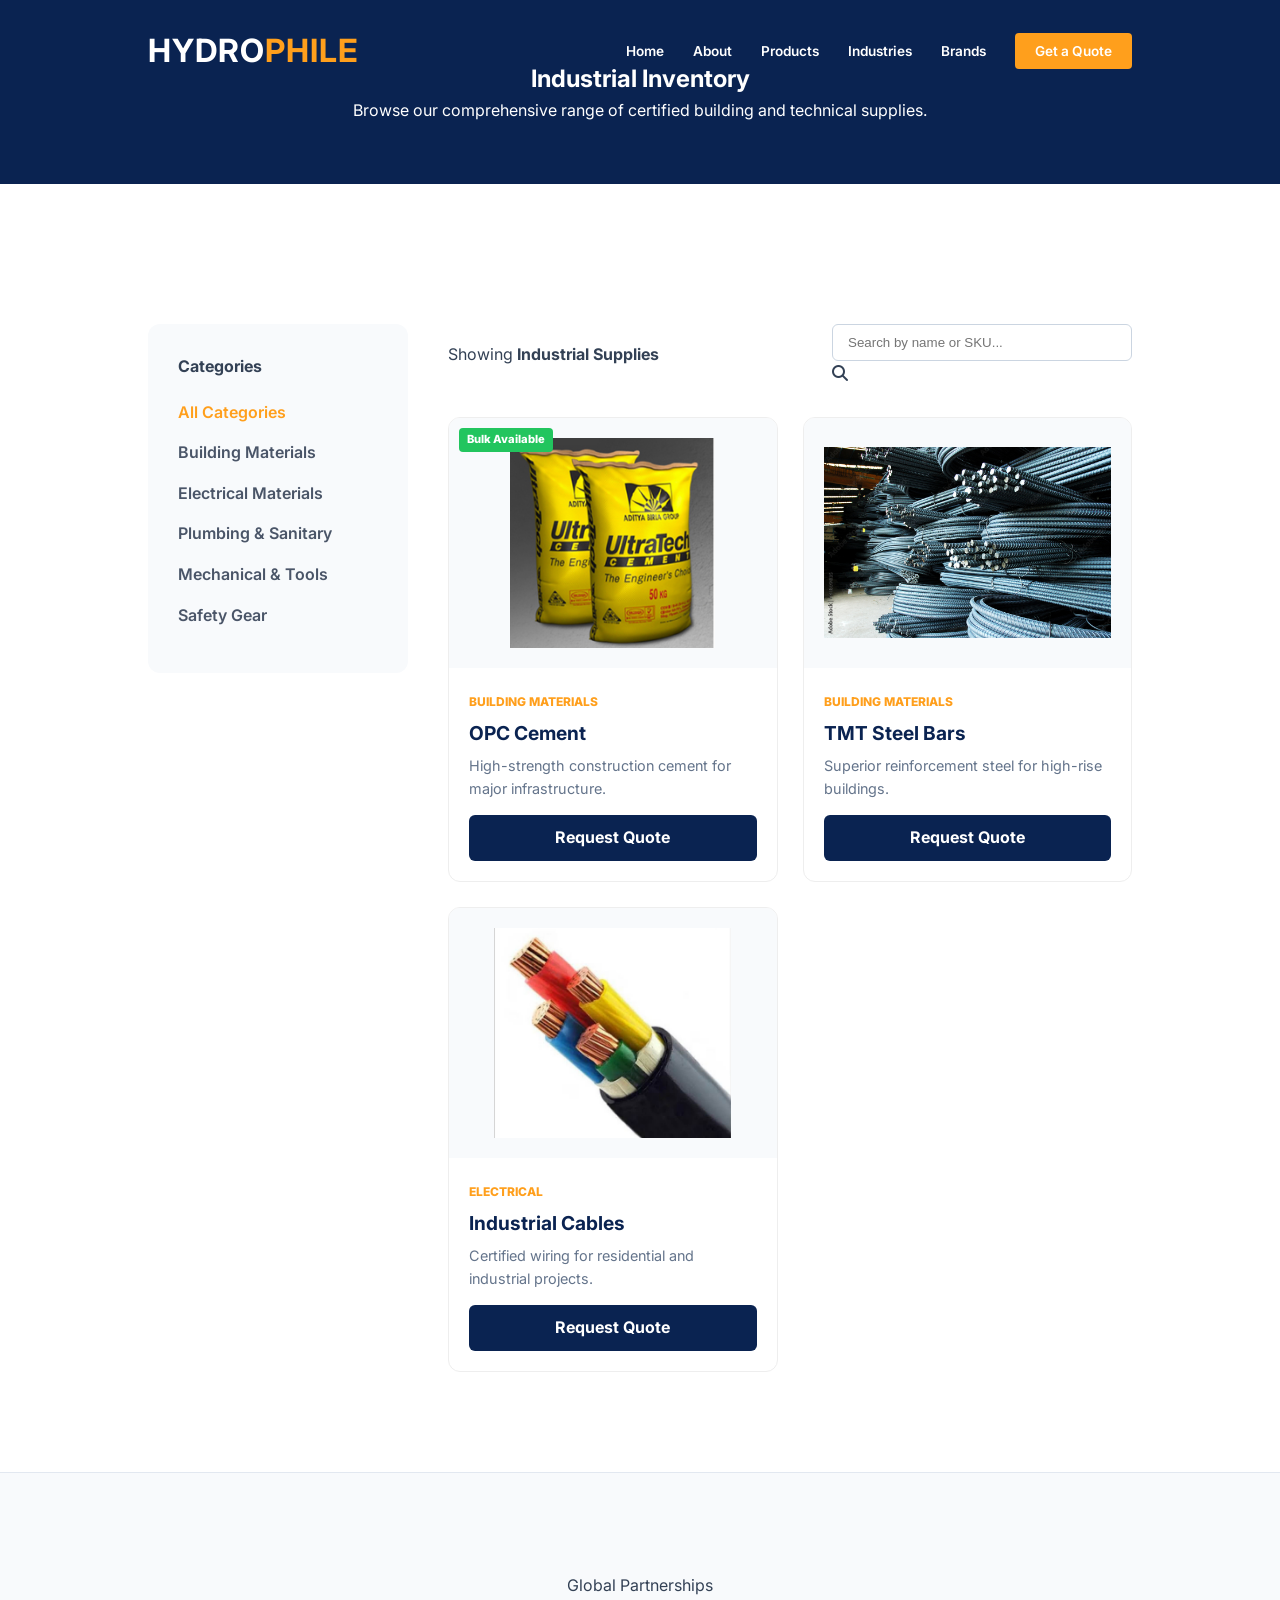
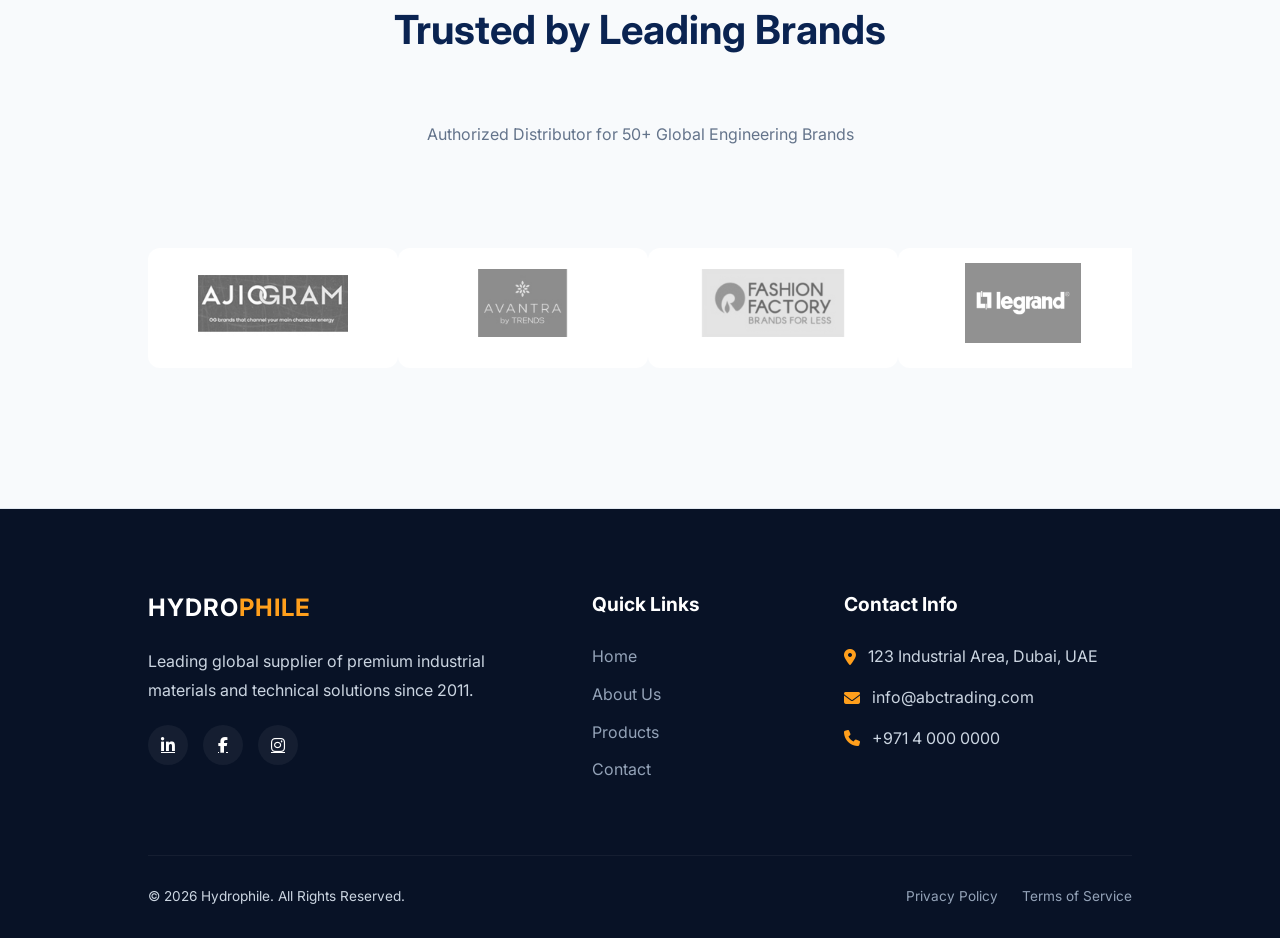
<file: pages/products.html>
<!DOCTYPE html>
<html lang="en">
<head>
    <meta charset="UTF-8">
    <title>Hydrophile | Premium Industrial Supplies</title>
    <meta name="viewport" content="width=device-width, initial-scale=1.0">
    
    <link rel="icon" href="data:;base64,iVBORw0KGgo=">

    <link href="https://fonts.googleapis.com/css2?family=Montserrat:wght@700;800;900&family=Inter:wght@400;600&display=swap" rel="stylesheet">
    <link rel="stylesheet" href="https://cdnjs.cloudflare.com/ajax/libs/font-awesome/6.4.0/css/all.min.css">
    <link rel="stylesheet" href="../assets/css/style.css">
</head>
<body>

<header class="header">
    <div class="container header-flex">
        <h1 class="logo">Hydro<span>phile</span></h1>
        <nav class="main-nav">
            <a href="../index.html">Home</a>
            <a href="about.html">About</a>
            <a href="products.html">Products</a>
            <a href="#industries">Industries</a>
            <a href="#brands">Brands</a>
            <a href="contactus.html" class="btn-nav">Get a Quote</a>
        </nav>
    </div>
</header>

<section class="products-hero">
    <div class="container">
        <h1>Industrial Inventory</h1>
        <p>Browse our comprehensive range of certified building and technical supplies.</p>
    </div>
</section>

<section class="products-section section-padding">
    <div class="container">
        <div class="product-layout">
            
            <aside class="product-sidebar">
                <div class="filter-box">
                    <h4>Categories</h4>
                    <ul class="category-list">
                        <li><a href="#" class="active">All Categories</a></li>
                        <li><a href="#">Building Materials</a></li>
                        <li><a href="#">Electrical Materials</a></li>
                        <li><a href="#">Plumbing & Sanitary</a></li>
                        <li><a href="#">Mechanical & Tools</a></li>
                        <li><a href="#">Safety Gear</a></li>
                    </ul>
                </div>
            </aside>

            <main class="product-main">
                <div class="product-controls">
                    <p>Showing <strong>Industrial Supplies</strong></p>
                    <div class="search-wrapper">
                        <input type="text" placeholder="Search by name or SKU...">
                        <i class="fas fa-search"></i>
                    </div>
                </div>

                <div class="product-grid">
                    <div class="product-card">
                        <div class="p-img">
                            <img src="../assets/images/product/cement.jpg" alt="OPC Cement">
                            <span class="p-badge">Bulk Available</span>
                        </div>
                        <div class="p-details">
                            <span class="p-cat">Building Materials</span>
                            <h3>OPC Cement</h3>
                            <p>High-strength construction cement for major infrastructure.</p>
                            <a href="#" class="btn-product">Request Quote</a>
                        </div>
                    </div>

                    <div class="product-card">
                        <div class="p-img">
                            <img src="../assets/images/product/tmt.jpg" alt="Steel Bars">
                        </div>
                        <div class="p-details">
                            <span class="p-cat">Building Materials</span>
                            <h3>TMT Steel Bars</h3>
                            <p>Superior reinforcement steel for high-rise buildings.</p>
                            <a href="#" class="btn-product">Request Quote</a>
                        </div>
                    </div>

                    <div class="product-card">
                        <div class="p-img">
                            <img src="../assets/images/product/cable.jpg" alt="Cables">
                        </div>
                        <div class="p-details">
                            <span class="p-cat">Electrical</span>
                            <h3>Industrial Cables</h3>
                            <p>Certified wiring for residential and industrial projects.</p>
                            <a href="#" class="btn-product">Request Quote</a>
                        </div>
                    </div>
                </div>
            </main>
        </div>
    </div>
</section>

<section class="brands-section section-padding gray-bg" id="brands">
    <div class="container">
        <div class="section-header-central">
            <span class="sub-title">Global Partnerships</span>
            <h2 class="section-title">Trusted by Leading Brands</h2>
            <p class="brand-desc">Authorized Distributor for 50+ Global Engineering Brands</p>
        </div>

        <div class="brand-slider-container">
            <div class="brand-slider-track">
                <div class="brand-item">
                    <img src="../assets/images/logos/ajiogram-pb_1.jpg" alt="CEMENT CORP" class="brand-logo">
                </div>
                <div class="brand-item">
                    <img src="../assets/images/logos/avantra.jpg" alt="STEEL TECH" class="brand-logo">
                </div>
                <div class="brand-item">
                    <img src="../assets/images/logos/fashion-factory.jpg" alt="GLOBAL WIRES" class="brand-logo">
                </div>
                <div class="brand-item">
                    <img src="../assets/images/logos/LEGRAND-LOGO.png" alt="INDUSTRIAL TOOLS" class="brand-logo">
                </div>
                <div class="brand-item">
                    <img src="../assets/images/logos/LEGRAND-LOGO.png" alt="POWER BUILD" class="brand-logo">
                </div>
                <div class="brand-item">
                    <img src="../assets/images/logos/Untitled-design-1-1.png" alt="SAFETY FIRST" class="brand-logo">
                </div>
                
                <div class="brand-item"><img src="../assets/images/logos/ajiogram-pb_1.jpg" alt="Logo" class="brand-logo"></div>
                <div class="brand-item"><img src="../assets/images/logos/avantra.jpg" alt="Logo" class="brand-logo"></div>
                <div class="brand-item"><img src="../assets/images/logos/fashion-factory.jpg" alt="Logo" class="brand-logo"></div>
                <div class="brand-item"><img src="../assets/images/logos/LEGRAND-LOGO.png" alt="Logo" class="brand-logo"></div>
            </div>
        </div>
    </div>
</section>

<footer class="footer-main">
    <div class="container">
        <div class="footer-top-grid">
            <div class="footer-brand">
                <h2 class="logo">Hydro<span>phile</span></h2>
                <p>Leading global supplier of premium industrial materials and technical solutions since 2011.</p>
                <div class="social-links">
                    <a href="#"><i class="fab fa-linkedin-in"></i></a>
                    <a href="#"><i class="fab fa-facebook-f"></i></a>
                    <a href="#"><i class="fab fa-instagram"></i></a>
                </div>
            </div>
            <div class="footer-links">
                <h4>Quick Links</h4>
                <ul>
                    <li><a href="#home">Home</a></li>
                    <li><a href="#about">About Us</a></li>
                    <li><a href="#products">Products</a></li>
                    <li><a href="#contact">Contact</a></li>
                </ul>
            </div>
            <div class="footer-contact">
                <h4>Contact Info</h4>
                <p><i class="fas fa-location-dot"></i> 123 Industrial Area, Dubai, UAE</p>
                <p><i class="fas fa-envelope"></i> info@abctrading.com</p>
                <p><i class="fas fa-phone"></i> +971 4 000 0000</p>
            </div>
        </div>
        <div class="footer-bottom">
            <p>© 2026 Hydrophile. All Rights Reserved.</p>
            <div class="footer-legal">
                <a href="#">Privacy Policy</a>
                <a href="#">Terms of Service</a>
            </div>
        </div>
    </div>
</footer>

<script src="../assets/js/main.js"></script>
</body>
</html>
</file>
<file: assets/css/style.css>
:root {
    --primary: #0a2351;      
    --accent: #ff9f1c;       
    --white: #ffffff;
    --bg-light: #f8fafc;
    --transition: all 0.4s cubic-bezier(0.165, 0.84, 0.44, 1);
}

* { margin: 0; padding: 0; box-sizing: border-box; }
body { font-family: 'Inter', sans-serif; color: #334155; line-height: 1.6; overflow-x: hidden; }
.container { max-width: 80%; margin: 0 auto; padding: 0 20px; }
.section-padding { padding: 100px 0; }
.gray-bg { background: var(--bg-light); }

/* HEADER */
.header {
    position: absolute; top: 0; left: 0; width: 100%; z-index: 1000;
    padding: 25px 0; transition: var(--transition);
}
.header.scrolled {
    position: fixed; background: var(--primary); padding: 15px 0;
    box-shadow: 0 10px 30px rgba(0,0,0,0.1);
}
.header-flex { display: flex; justify-content: space-between; align-items: center; }
.logo { color: var(--white); text-transform: uppercase; letter-spacing: 1px; }
.logo span { color: var(--accent); }
.main-nav a { color: var(--white); text-decoration: none; margin-left: 25px; font-weight: 600; font-size: 0.85rem; }
.btn-nav { background: var(--accent); padding: 10px 20px !important; border-radius: 4px; }

/* BANNER / HERO SLIDER */
.hero-slider { height: 100vh; position: relative; width: 100%; background: #000; }
.slide {
    position: absolute; inset: 0; width: 100%; height: 100%;
    background-size: cover; background-position: center;
    display: flex; align-items: center; opacity: 0; transition: opacity 1s ease;
}
.slide.active { opacity: 1; }
.hero-content { padding-left: 8%; color: var(--white); max-width: 850px; }
.hero-content h2 { font-size: clamp(2.5rem, 6vw, 4.5rem); line-height: 1.1; margin-bottom: 20px; font-weight: 900; }
.tagline { background: var(--accent); padding: 5px 12px; border-radius: 4px; font-weight: 800; font-size: 0.8rem; margin-bottom: 15px; display: inline-block; }

/* --- ENHANCED ABOUT SECTION --- */
.about-section {
    background: #ffffff;
    overflow: hidden;
}

.about-grid {
    display: grid;
    grid-template-columns: 1fr 1fr;
    gap: 80px;
    align-items: center;
}

/* Image/Visual Side */
.about-visual {
    position: relative;
    padding: 20px;
}

.image-stack {
    position: relative;
    z-index: 2;
    border-radius: 15px;
    overflow: hidden;
    box-shadow: 0 25px 50px rgba(0,0,0,0.15);
}

.about-img-main {
    width: 100%;
    height: auto;
    display: block;
    transition: var(--transition);
}

.image-stack:hover .about-img-main {
    transform: scale(1.05);
}

.exp-badge {
    position: absolute;
    bottom: 30px;
    right: -20px;
    background: var(--accent);
    color: var(--white);
    padding: 20px 30px;
    border-radius: 12px;
    text-align: center;
    box-shadow: 0 15px 30px rgba(255, 159, 28, 0.3);
}

.exp-badge .number {
    display: block;
    font-size: 2.2rem;
    font-weight: 900;
    line-height: 1;
}

.exp-badge p {
    font-size: 0.75rem;
    text-transform: uppercase;
    font-weight: 700;
    margin-top: 5px;
}

.shape-box {
    position: absolute;
    top: -30px;
    left: -30px;
    width: 70%;
    height: 90%;
    background: var(--bg-light);
    border-radius: 15px;
    z-index: 1;
}

/* Text Content Side */
.sub-heading {
    color: var(--accent);
    font-weight: 800;
    text-transform: uppercase;
    letter-spacing: 2px;
    display: block;
    margin-bottom: 15px;
}

.main-title {
    font-size: 3rem;
    color: var(--primary);
    line-height: 1.2;
    margin-bottom: 25px;
}

.accent-text { color: var(--accent); }

.desc {
    font-size: 1.1rem;
    color: #666;
    margin-bottom: 40px;
}

/* Feature Grid */
.about-features {
    margin-bottom: 40px;
}

.feature-item {
    display: flex;
    gap: 20px;
    margin-bottom: 25px;
}

.f-icon {
    width: 60px;
    height: 60px;
    background: #f1f5f9;
    color: var(--primary);
    display: flex;
    align-items: center;
    justify-content: center;
    font-size: 1.5rem;
    border-radius: 12px;
    transition: var(--transition);
}

.feature-item:hover .f-icon {
    background: var(--primary);
    color: var(--white);
}

.f-info h4 {
    font-size: 1.2rem;
    color: var(--primary);
    margin-bottom: 5px;
}

/* --- WHY CHOOSE US MODERN --- */
.why-choose-section {
    background-color: #fcfdfe; /* Very light blue tint */
}

.section-header-central {
    text-align: center;
    margin-bottom: 60px;
}

.why-grid-modern {
    display: grid;
    grid-template-columns: repeat(auto-fit, minmax(260px, 1fr));
    gap: 30px;
}

.why-card {
    background: var(--white);
    padding: 40px 30px;
    border-radius: 15px;
    border: 1px solid #edf2f7;
    transition: var(--transition);
    position: relative;
    overflow: hidden;
}

.why-card:hover {
    transform: translateY(-12px);
    box-shadow: 0 20px 40px rgba(10, 35, 81, 0.1);
    border-color: var(--accent);
}

.why-icon-box {
    width: 70px;
    height: 70px;
    background: #fdf2e2; /* Light accent tint */
    color: var(--accent);
    display: flex;
    align-items: center;
    justify-content: center;
    font-size: 1.8rem;
    border-radius: 12px;
    margin-bottom: 25px;
    transition: var(--transition);
}

.why-card:hover .why-icon-box {
    background: var(--accent);
    color: var(--white);
}

.why-card h3 {
    color: var(--primary);
    font-size: 1.4rem;
    margin-bottom: 15px;
}

.why-card p {
    font-size: 0.95rem;
    color: #64748b;
    margin-bottom: 20px;
    line-height: 1.6;
}

.check-list {
    list-style: none;
    padding: 0;
    border-top: 1px solid #f1f5f9;
    padding-top: 20px;
}

.check-list li {
    font-size: 0.85rem;
    font-weight: 700;
    color: var(--primary);
    margin-bottom: 8px;
    display: flex;
    align-items: center;
    gap: 10px;
}

.check-list i {
    color: var(--accent);
    font-size: 0.8rem;
}

/* BUTTONS */
.btn { padding: 16px 35px; border-radius: 50px; text-decoration: none; font-weight: 700; display: inline-block; transition: var(--transition); }
.btn-primary { background: var(--accent); color: var(--white); border: 2px solid var(--accent); }
.btn-primary:hover { background: transparent; color: var(--accent); }
.btn-outline { border: 2px solid var(--white); color: var(--white); margin-left: 15px; }

/* GRID & CARDS */
.section-title { text-align: center; font-size: 2.5rem; color: var(--primary); margin-bottom: 60px; }
.grid { display: grid; grid-template-columns: repeat(auto-fit, minmax(280px, 1fr)); gap: 30px; }
.card { background: var(--white); padding: 40px; border-radius: 12px; text-align: center; box-shadow: 0 5px 20px rgba(0,0,0,0.05); transition: var(--transition); }
.card:hover { transform: translateY(-10px); }
.card-icon { font-size: 3rem; color: var(--accent); margin-bottom: 20px; }

/* STATS */
.stats-bar { background: var(--primary); color: var(--white); padding: 60px 0; }
.grid-stats { display: flex; justify-content: space-around; text-align: center; }
.grid-stats h3 { font-size: 3rem; color: var(--accent); }

/* CTA */
.cta-section { background: var(--primary); color: var(--white); padding: 100px 0; text-align: center; }
.cta-section h2 { font-size: 3rem; margin-bottom: 20px; }

/* --- PREMIUM STATS --- */
.stats-premium {
    background: var(--primary);
    padding: 60px 0;
    position: relative;
    z-index: 5;
}

.stats-grid-modern {
    display: grid;
    grid-template-columns: repeat(auto-fit, minmax(220px, 1fr));
    gap: 30px;
}

.stat-card {
    display: flex;
    align-items: center;
    gap: 20px;
    padding: 20px;
    border-right: 1px solid rgba(255,255,255,0.1);
}

.stat-card:last-child { border-right: none; }

.stat-icon {
    font-size: 2.5rem;
    color: var(--accent);
}

.stat-info h3 {
    color: var(--white);
    font-size: 2.2rem;
    font-weight: 800;
    line-height: 1;
}

.stat-info p {
    color: rgba(255,255,255,0.7);
    font-size: 0.9rem;
    margin-top: 5px;
}

/* --- MODERN CTA --- */
.cta-modern {
    position: relative;
    padding: 100px 0;
    background: url('../images/cta-bg.jpg') no-repeat center/cover;
    background-attachment: fixed; /* Parallax effect */
    color: var(--white);
    text-align: center;
}

.cta-overlay {
    position: absolute;
    inset: 0;
    background: linear-gradient(rgba(10, 35, 81, 0.9), rgba(10, 35, 81, 0.8));
}

.cta-content { position: relative; z-index: 2; }

.cta-text span {
    color: var(--accent);
    font-weight: 800;
    text-transform: uppercase;
    letter-spacing: 2px;
}

.cta-text h2 {
    font-size: 3rem;
    margin: 15px 0 25px;
}

.cta-actions {
    display: flex;
    justify-content: center;
    gap: 20px;
    margin-top: 40px;
}

.btn-outline-white {
    padding: 16px 35px;
    border-radius: 50px;
    border: 2px solid var(--white);
    color: var(--white);
    text-decoration: none;
    font-weight: 700;
    transition: var(--transition);
}

.btn-outline-white:hover {
    background: var(--white);
    color: var(--primary);
}

/* --- BRANDS SECTION --- */
.brands-section {
    background-color: #f8fafc;
    border-top: 1px solid #e2e8f0;
    border-bottom: 1px solid #e2e8f0;
}

.brand-desc {
    max-width: 600px;
    margin: 0 auto 50px;
    text-align: center;
    color: #64748b;
}

.brand-grid {
    display: grid;
    grid-template-columns: repeat(auto-fit, minmax(180px, 1fr));
    gap: 20px;
    align-items: center;
}

.brand-item {
    background: var(--white);
    padding: 30px 20px;
    border-radius: 12px;
    display: flex;
    flex-direction: column;
    align-items: center;
    justify-content: center;
    transition: var(--transition);
    border: 1px solid transparent;
    cursor: pointer;
}

.brand-logo {
    max-width: 120px;
    height: auto;
    filter: grayscale(100%); /* Professional B2B Look */
    opacity: 0.6;
    transition: var(--transition);
    margin-bottom: 10px;
}

.brand-name {
    font-size: 0.75rem;
    font-weight: 800;
    color: var(--primary);
    text-transform: uppercase;
    letter-spacing: 1px;
    opacity: 0;
    transition: var(--transition);
}

/* Hover Effects */
.brand-item:hover {
    background: #ffffff;
    border-color: var(--accent);
    box-shadow: 0 10px 25px rgba(0,0,0,0.05);
    transform: translateY(-5px);
}

.brand-item:hover .brand-logo {
    filter: grayscale(0%);
    opacity: 1;
}

.brand-item:hover .brand-name {
    opacity: 1;
}

.brand-footer {
    margin-top: 50px;
    text-align: center;
    padding-top: 25px;
    border-top: 1px dashed #cbd5e1;
}

.brand-footer p {
    font-weight: 700;
    color: var(--primary);
    font-size: 0.9rem;
    text-transform: uppercase;
    letter-spacing: 1px;
}

/* --- BRAND SLIDER STYLES --- */
.brand-slider-container {
    width: 100%;
    overflow: hidden; /* Hides the logos outside the container */
    padding: 40px 0;
    position: relative;
}

/* The track that moves */
.brand-slider-track {
    display: flex;
    width: calc(250px * 10); /* Adjust based on item width * total items */
    animation: scrollBrands 25s linear infinite;
}

/* Individual Brand Box */
.brand-item {
    width: 250px;
    height: 120px;
    display: flex;
    align-items: center;
    justify-content: center;
    padding: 20px;
    flex-shrink: 0;
}

.brand-logo {
    max-width: 150px;
    max-height: 80px;
    filter: grayscale(100%);
    opacity: 0.6;
    transition: var(--transition);
}

.brand-item:hover .brand-logo {
    filter: grayscale(0%);
    opacity: 1;
    transform: scale(1.1);
}

/* The Scrolling Animation */
@keyframes scrollBrands {
    0% { transform: translateX(0); }
    100% { transform: translateX(calc(-250px * 5)); } /* Scroll half the total width for seamless loop */
}

/* Pause animation on hover */
.brand-slider-container:hover .brand-slider-track {
    animation-play-state: paused;
}

/* --- PRODUCT PAGE LAYOUT --- */
.product-page-body .header.scrolled {
    position: relative; /* Keep header visible at top */
    background: var(--primary);
}

.products-hero {
    background: var(--primary);
    padding: 60px 0;
    color: var(--white);
    text-align: center;
}

.product-layout {
    display: grid;
    grid-template-columns: 260px 1fr;
    gap: 40px;
    margin-top: 40px;
}

/* Sidebar Styles */
.product-sidebar {
    background: var(--bg-light);
    padding: 30px;
    border-radius: 12px;
    height: fit-content;
}

.category-list { list-style: none; margin-top: 20px; }
.category-list li { margin-bottom: 15px; }
.category-list a {
    text-decoration: none;
    color: #4a5568;
    font-weight: 600;
    transition: var(--transition);
}
.category-list a:hover, .category-list a.active { color: var(--accent); }

/* Main Grid & Cards */
.product-controls {
    display: flex;
    justify-content: space-between;
    align-items: center;
    margin-bottom: 30px;
}

.search-wrapper { position: relative; width: 300px; }
.search-wrapper input {
    width: 100%;
    padding: 10px 15px;
    border: 1px solid #cbd5e1;
    border-radius: 6px;
}

.product-grid {
    display: grid;
    grid-template-columns: repeat(auto-fill, minmax(280px, 1fr));
    gap: 25px;
}

.product-card {
    background: var(--white);
    border: 1px solid #eee;
    border-radius: 12px;
    overflow: hidden;
    transition: var(--transition);
}

.product-card:hover {
    transform: translateY(-8px);
    box-shadow: 0 15px 30px rgba(0,0,0,0.1);
}

.p-img {
    height: 200px;
    background: #f1f5f9;
    position: relative;
    display: flex;
    align-items: center;
    justify-content: center;
}

.p-badge {
    position: absolute;
    top: 10px;
    left: 10px;
    background: #22c55e;
    color: white;
    font-size: 0.7rem;
    padding: 3px 8px;
    border-radius: 4px;
    font-weight: 800;
}

.p-details { padding: 20px; }
.p-cat { color: var(--accent); font-size: 0.75rem; font-weight: 800; text-transform: uppercase; }
.p-details h3 { font-size: 1.2rem; color: var(--primary); margin: 5px 0; }
.p-details p { font-size: 0.9rem; color: #64748b; margin-bottom: 15px; }

/* --- FIXED PRODUCT IMAGE CONTAINER --- */
.p-img {
    height: 250px;             /* Fixed height for uniformity */
    background: #f8fafc;       /* Light neutral background */
    position: relative;
    display: flex;
    align-items: center;       /* Centers image vertically */
    justify-content: center;   /* Centers image horizontally */
    overflow: hidden;          /* Prevents image spillover */
    padding: 20px;             /* Adds breathing room around the product */
}

.p-img img {
    max-width: 100%;           /* Prevents image from being wider than container */
    max-height: 100%;          /* Prevents image from being taller than container */
    width: auto;               /* Maintains original aspect ratio */
    height: auto;              /* Maintains original aspect ratio */
    object-fit: contain;       /* Ensures the whole image is visible without cropping */
    transition: var(--transition); /* Smooth zoom effect */
}

/* Hover Effect for Professionalism */
.product-card:hover .p-img img {
    transform: scale(1.08);    /* Subtle zoom on hover */
}

.btn-product {
    display: block;
    text-align: center;
    background: var(--primary);
    color: var(--white);
    text-decoration: none;
    padding: 10px;
    border-radius: 6px;
    font-weight: 700;
    transition: var(--transition);
}

.btn-product:hover { background: var(--accent); }

/* Responsive */
@media (max-width: 992px) {
    .product-layout { grid-template-columns: 1fr; }
    .product-sidebar { display: none; }
}

/* --- ABOUT PAGE SPECIFIC --- */
.page-hero {
    padding: 120px 0 80px;
    text-align: center;
    color: var(--white);
    background-size: cover;
    background-position: center;
}

.page-hero h1 {
    font-size: 3.5rem;
    font-weight: 900;
    margin-bottom: 10px;
}

.page-hero p {
    font-size: 1.2rem;
    opacity: 0.9;
}

/* About Detail Section */
.about-grid {
    display: grid;
    grid-template-columns: 1fr 1fr;
    gap: 80px;
    align-items: center;
}

.about-visual { position: relative; }

.main-image-wrapper {
    position: relative;
    z-index: 2;
    border-radius: 15px;
    overflow: hidden;
    box-shadow: 0 30px 60px rgba(0,0,0,0.15);
}

.about-img { width: 100%; display: block; }

.experience-badge {
    position: absolute;
    bottom: 30px;
    right: -20px;
    background: var(--accent);
    color: var(--white);
    padding: 20px 30px;
    border-radius: 12px;
    text-align: center;
    z-index: 3;
}

.experience-badge .years {
    display: block;
    font-size: 2.5rem;
    font-weight: 900;
    line-height: 1;
}

.experience-badge .exp-text {
    font-size: 0.8rem;
    text-transform: uppercase;
    font-weight: 700;
}

.decorative-box {
    position: absolute;
    top: -30px;
    left: -30px;
    width: 70%;
    height: 90%;
    background: var(--bg-light);
    border-radius: 15px;
    z-index: 1;
}

/* Vision/Mission Cards */
.icon-circle {
    width: 80px;
    height: 80px;
    background: var(--primary);
    color: var(--white);
    border-radius: 50%;
    display: flex;
    align-items: center;
    justify-content: center;
    font-size: 2rem;
    margin: 0 auto 20px;
}

.feature-item { display: flex; gap: 20px; margin-bottom: 25px; }
.f-icon { font-size: 1.5rem; color: var(--accent); }
.accent-text { color: var(--accent); }

@media (max-width: 992px) {
    .about-grid { grid-template-columns: 1fr; gap: 40px; }
    .page-hero h1 { font-size: 2.5rem; }
}

/* --- CONTACT PAGE STYLES --- */
.contact-grid {
    display: grid;
    grid-template-columns: 1fr 1.2fr;
    gap: 60px;
    align-items: start;
}

/* Info Box Styling */
.contact-details-list { margin: 40px 0; }
.contact-item {
    display: flex;
    gap: 20px;
    margin-bottom: 30px;
}
.c-icon {
    width: 50px;
    height: 50px;
    background: var(--bg-light);
    color: var(--accent);
    display: flex;
    align-items: center;
    justify-content: center;
    border-radius: 50%;
    font-size: 1.2rem;
}
.c-text h4 { color: var(--primary); margin-bottom: 5px; }

/* Enquiry Form Card */
.enquiry-form-card {
    background: var(--white);
    padding: 50px;
    border-radius: 20px;
    box-shadow: 0 20px 50px rgba(0,0,0,0.08);
}
.enquiry-form-card h3 {
    margin-bottom: 30px;
    color: var(--primary);
    font-size: 1.8rem;
}

.form-row {
    display: grid;
    grid-template-columns: 1fr 1fr;
    gap: 20px;
    margin-bottom: 20px;
}
.form-group { margin-bottom: 20px; }
.form-group label {
    display: block;
    font-weight: 700;
    margin-bottom: 8px;
    font-size: 0.9rem;
    color: var(--primary);
}
.form-group input, .form-group select, .form-group textarea {
    width: 100%;
    padding: 12px 15px;
    border: 1px solid #e2e8f0;
    border-radius: 8px;
    font-family: inherit;
    background: #f8fafc;
    transition: var(--transition);
}
.form-group input:focus, .form-group textarea:focus {
    border-color: var(--accent);
    outline: none;
    background: var(--white);
}

.btn-submit {
    width: 100%;
    background: var(--primary);
    color: var(--white);
    padding: 15px;
    border: none;
    border-radius: 8px;
    font-weight: 700;
    cursor: pointer;
    transition: var(--transition);
}
.btn-submit:hover {
    background: var(--accent);
    transform: translateY(-2px);
}

/* Responsive */
@media (max-width: 992px) {
    .contact-grid { grid-template-columns: 1fr; gap: 40px; }
    .form-row { grid-template-columns: 1fr; }
    .enquiry-form-card { padding: 30px; }
}

/* --- PROFESSIONAL FOOTER --- */
.footer-main {
    background: #081226;
    color: #cbd5e1;
    padding: 80px 0 30px;
}

.footer-top-grid {
    display: grid;
    grid-template-columns: 2fr 1fr 1.5fr;
    gap: 60px;
    padding-bottom: 60px;
    border-bottom: 1px solid rgba(255,255,255,0.05);
}

.footer-brand p { margin: 20px 0; line-height: 1.8; }

.social-links { display: flex; gap: 15px; }
.social-links a {
    width: 40px; height: 40px;
    background: rgba(255,255,255,0.05);
    color: var(--white);
    display: flex; align-items: center; justify-content: center;
    border-radius: 50%; transition: var(--transition);
}
.social-links a:hover { background: var(--accent); transform: translateY(-3px); }

.footer-links h4, .footer-contact h4 {
    color: var(--white);
    margin-bottom: 25px;
    font-size: 1.2rem;
}

.footer-links ul { list-style: none; }
.footer-links li { margin-bottom: 12px; }
.footer-links a { color: #94a3b8; text-decoration: none; transition: var(--transition); }
.footer-links a:hover { color: var(--accent); padding-left: 5px; }

.footer-contact p { margin-bottom: 15px; display: flex; gap: 12px; align-items: center; }
.footer-contact i { color: var(--accent); }

.footer-bottom {
    padding-top: 30px;
    display: flex;
    justify-content: space-between;
    font-size: 0.85rem;
}

.footer-legal a { color: #94a3b8; text-decoration: none; margin-left: 20px; }

.footer { background: #111; color: #666; padding: 30px 0; text-align: center; }

/* Responsive Tweak */
@media (max-width: 768px) {
    .why-grid-modern {
        grid-template-columns: 1fr;
    }
}

/* Responsive */
@media (max-width: 992px) {
    .about-grid { grid-template-columns: 1fr; gap: 60px; }
    .main-title { font-size: 2.2rem; }
}

/* Responsive */
@media (max-width: 992px) {
    .footer-top-grid { grid-template-columns: 1fr; gap: 40px; }
    .stat-card { border-right: none; border-bottom: 1px solid rgba(255,255,255,0.1); }
    .cta-actions { flex-direction: column; }
}

/* Responsive */
@media (max-width: 768px) {
    .brand-grid {
        grid-template-columns: repeat(2, 1fr);
    }
}
</file>
